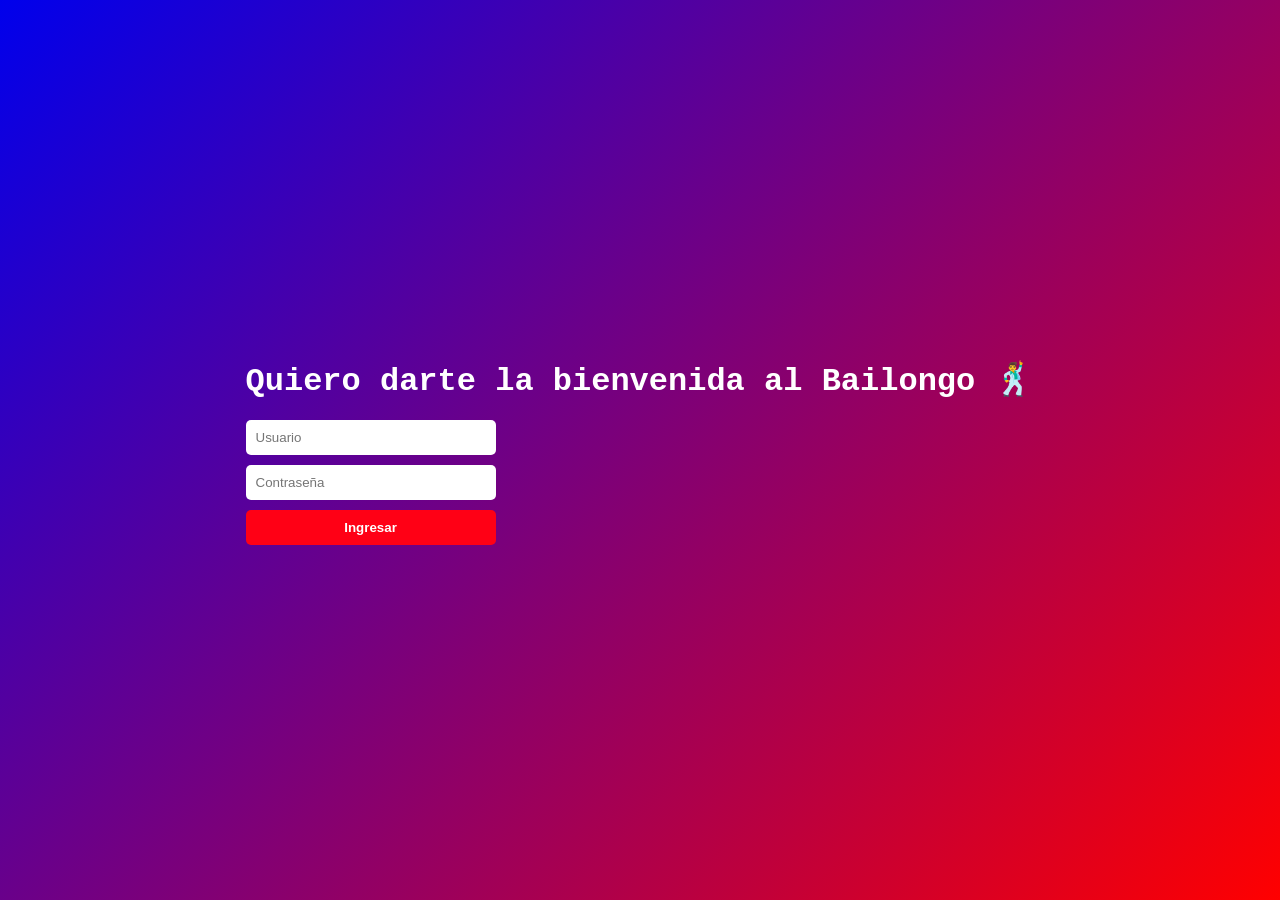
<file: index.html>
<!DOCTYPE html>
<html lang="es">
<head>
  <meta charset="UTF-8">
  <title>Login Bailongo</title>
  <link rel="stylesheet" href="login.css">

</head>
<body>

  <div class="contenedor">
    <h1>Quiero darte la bienvenida al Bailongo 🕺</h1>

    <form id="login">
      <input type="text" id="usuario" placeholder="Usuario" required>
      <input type="password" id="contrasena" placeholder="Contraseña" required>
      <button type="submit">Ingresar</button>
    </form>

    <p id="error"></p>
  </div>

  <script src="main.js"></script>
</body>

</html>
</file>
<file: login.css>
body {
  font-family: 'Courier New', Courier, monospace;
  background: linear-gradient(135deg, #0000ec, #ff0000);
  color: white;
  margin: 0;
  height: 100vh;
  display: flex;
  justify-content: center;
  align-items: center;
}
h1 {
  margin-bottom: 20px;
}

form {
  display: flex;
  flex-direction: column;
  gap: 10px;
  width: 250px;
  margin-top: 20px;

}

input {
  padding: 10px;
  border-radius: 5px;
  border: none;
}

button {
  padding: 10px;
  border-radius: 5px;
  border: none;
  cursor: pointer;
  background-color: #ff0015;
  color: white;
  font-weight: bold;
  transition: 0.3s;
}

button:hover {
  background-color: #0000ec;
}

#error {
  margin-top: 10px;
  color: #ff6b81;
}
</file>
